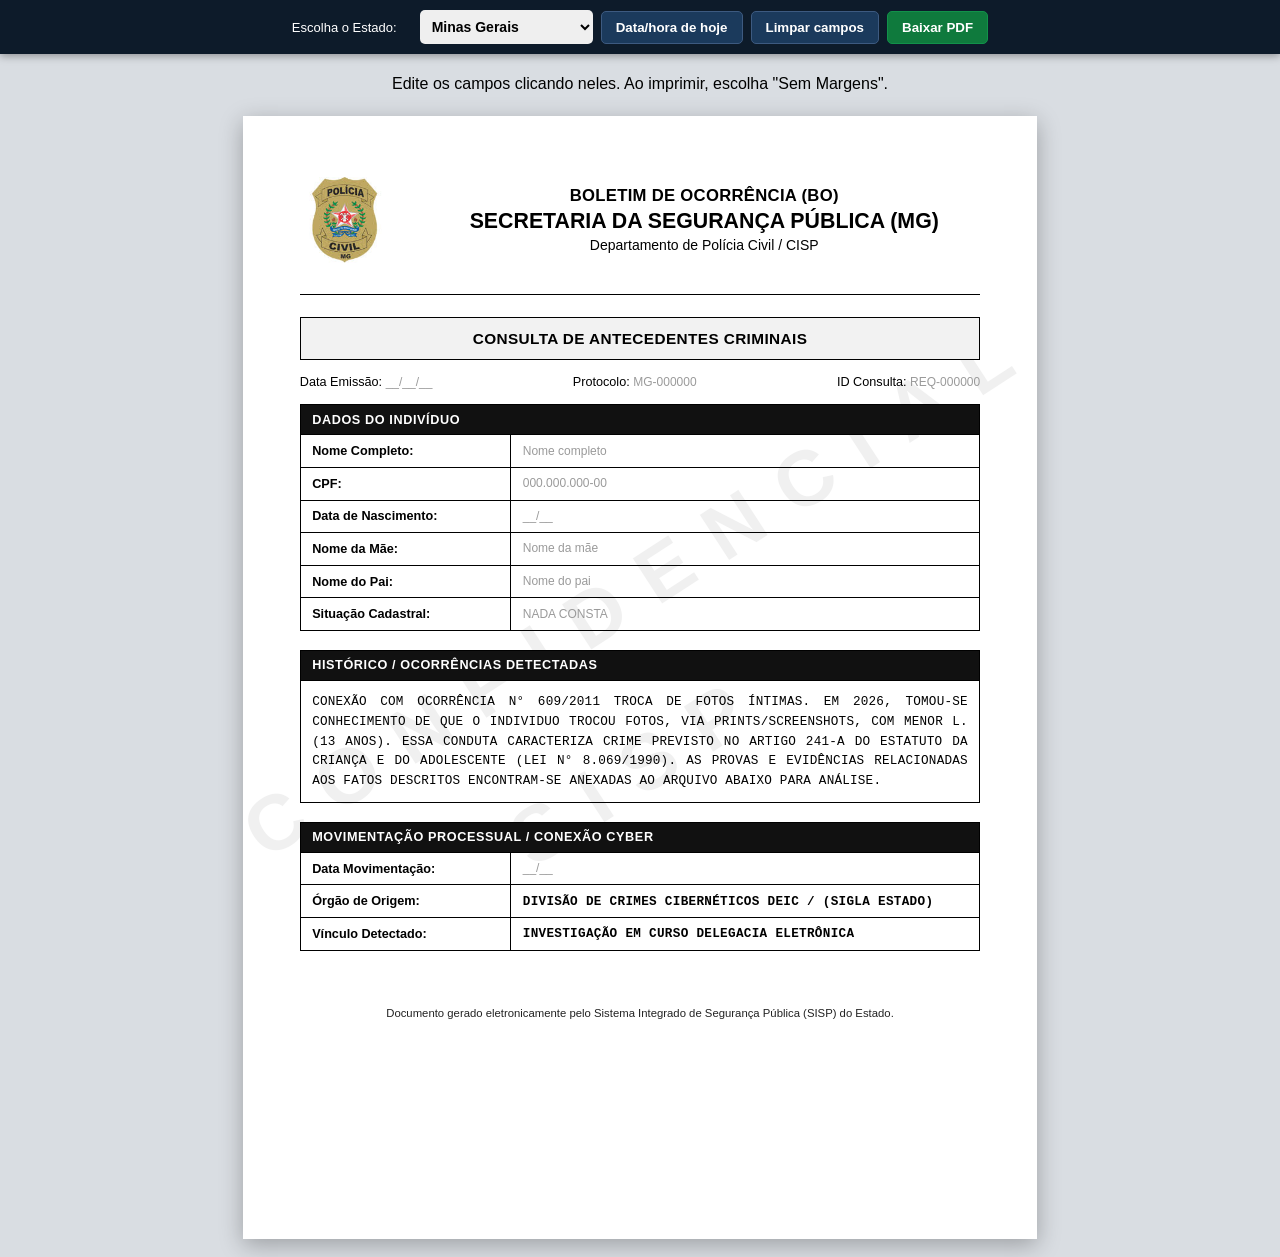
<file: index.html>
<!DOCTYPE html>
<html lang="pt-BR">

<head>
  <meta charset="UTF-8">
  <meta name="viewport" content="width=device-width, initial-scale=1.0">
  <title>Gerador de BO - Todos os Estados</title>
  <style>
    /* --- ESTILOS GERAIS DA INTERFACE --- */
    * {
      box-sizing: border-box;
    }

    :root {
      --ink: #000;
      --line: #000;
      --bar: #f2f2f2;
      --mono: "Courier New", Courier, monospace;
      --sans: Arial, Helvetica, sans-serif;
    }

    body {
      margin: 0;
      background: #d9dde2;
      font-family: var(--sans);
      color: var(--ink);
    }

    .toolbar {
      position: sticky;
      top: 0;
      z-index: 50;
      display: flex;
      flex-wrap: wrap;
      gap: 8px;
      align-items: center;
      justify-content: center;
      padding: 10px 16px;
      background: #0d1b2a;
      color: #fff;
      font-size: 13px;
      box-shadow: 0 2px 8px rgba(0, 0, 0, .35);
    }

    .toolbar button {
      cursor: pointer;
      border: 1px solid #3d5a80;
      border-radius: 5px;
      background: #1b3a5c;
      color: #fff;
      padding: 8px 14px;
      font-weight: bold;
    }

    .toolbar button:hover {
      background: #2b5c8f;
    }

    .toolbar button.primario {
      background: #0f7a3d;
      border-color: #12914a;
    }

    /* SELETOR DE ESTADO */
    select#selEstado {
      padding: 8px;
      font-size: 14px;
      border-radius: 5px;
      border: none;
      font-weight: bold;
    }

    /* --- ESTILOS DA FOLHA A4 --- */
    .folha {
      position: relative;
      width: 210mm;
      min-height: 297mm;
      margin: 18px auto;
      background: #fff;
      padding: 14mm 15mm 12mm;
      display: flex;
      flex-direction: column;
      box-shadow: 0 6px 22px rgba(0, 0, 0, .28);
      overflow: hidden;
    }

    .marca {
      position: absolute;
      inset: 0;
      pointer-events: none;
      z-index: 0;
      display: flex;
      flex-direction: column;
      justify-content: center;
      align-items: center;
      gap: 90px;
      overflow: hidden;
    }

    .marca span {
      font-family: var(--sans);
      font-weight: bold;
      font-size: 78px;
      letter-spacing: 28px;
      color: #000;
      opacity: .055;
      transform: rotate(-33deg);
      white-space: nowrap;
    }

    .conteudo {
      position: relative;
      z-index: 1;
    }

    /* CABEÇALHO DINÂMICO */
    .cabecalho {
      display: flex;
      align-items: center;
      gap: 10mm;
      padding-bottom: 6mm;
    }

    .brasao-area {
      flex: 0 0 24mm;
      text-align: center;
    }

    .brasao-area img {
      width: 24mm;
      height: 27mm;
      object-fit: contain;
      display: block;
      margin: 0 auto;
    }

    .titulos {
      flex: 1;
      text-align: center;
      line-height: 1.35;
    }

    .titulos .l1 {
      font-size: 12.5pt;
      font-weight: bold;
      letter-spacing: .3px;
    }

    .titulos .l2 {
      font-size: 16pt;
      font-weight: bold;
      text-transform: uppercase;
    }

    .titulos .l3 {
      font-size: 10.5pt;
    }

    hr.regua {
      border: 0;
      border-top: 1.6px solid #000;
      margin: 0 0 6mm;
    }

    /* BLOCOS DO DOCUMENTO */
    .faixa-topo {
      border: 1.4px solid #000;
      background: var(--bar);
      text-align: center;
      font-weight: bold;
      font-size: 11.5pt;
      padding: 3mm 4mm;
      letter-spacing: .4px;
      margin-bottom: 4mm;
    }

    .meta {
      display: flex;
      justify-content: space-between;
      gap: 6mm;
      font-size: 9.5pt;
      margin-bottom: 4mm;
    }

    .secao {
      background: #111;
      color: #fff;
      font-weight: bold;
      font-size: 9.5pt;
      letter-spacing: .6px;
      padding: 2mm 3mm;
      margin: 0;
      border: 1.2px solid #000;
      border-bottom: 0;
      text-transform: uppercase;
    }

    table.grade {
      width: 100%;
      border-collapse: collapse;
      margin: 0 0 5mm;
      table-layout: fixed;
    }

    table.grade td {
      border: 1.2px solid #000;
      padding: 2.2mm 3mm;
      font-size: 9.5pt;
      vertical-align: middle;
    }

    td.rotulo {
      width: 31%;
      font-weight: bold;
      background: #fff;
    }

    td.valor {
      font-family: var(--mono);
      font-weight: bold;
      font-size: 9.5pt;
      text-transform: uppercase;
      letter-spacing: .3px;
    }

    td.valor.vermelho {
      color: #c00000;
    }

    td.valor .idade {
      font-family: var(--sans);
      font-size: 9pt;
      font-weight: bold;
    }

    .caixa-historico {
      border: 1.2px solid #000;
      padding: 3mm;
      font-family: var(--mono);
      font-size: 9.5pt;
      line-height: 1.55;
      text-transform: uppercase;
      letter-spacing: .2px;
      min-height: 38mm;
      margin-bottom: 5mm;
      text-align: justify;
    }

    /* CAMPOS EDITÁVEIS */
    .campo {
      outline: none;
      min-height: 1.15em;
      cursor: text;
    }

    .campo:focus {
      background: #fffbe6;
      box-shadow: inset 0 -1px 0 #f0c000;
    }

    .campo:empty::before {
      content: attr(data-ph);
      color: #9a9a9a;
      font-family: var(--sans);
      font-weight: normal;
      text-transform: none;
      letter-spacing: 0;
      font-size: 9pt;
    }

    .rodape {
      margin-top: auto;
      padding-top: 10mm;
      text-align: center;
      font-size: 8.5pt;
      color: #222;
    }

    /* IMPRESSÃO */
    @page {
      size: A4;
      margin: 0;
    }

    @media print {
      body {
        background: #fff;
      }

      .toolbar,
      .dica {
        display: none !important;
      }

      .folha {
        margin: 0;
        box-shadow: none;
        width: 210mm;
        min-height: 297mm;
        page-break-after: always;
      }

      .campo:empty::before {
        content: "";
      }

      .campo:focus {
        background: transparent;
        box-shadow: none;
      }
    }
  </style>
</head>

<body>

  <div class="toolbar">
    <span style="margin-right:15px;">Escolha o Estado:</span>
    <select id="selEstado" onchange="mudarEstado()">
      <option value="MG">Minas Gerais</option>
      <option value="SP">São Paulo</option>
      <option value="RJ">Rio de Janeiro</option>
      <option value="RS">Rio Grande do Sul</option>
      <option value="PR">Paraná</option>
      <option value="BA">Bahia</option>
      <option value="SC">Santa Catarina</option>
      <option value="GO">Goiás</option>
      <option value="PE">Pernambuco</option>
      <option value="CE">Ceará</option>
      <option value="PA">Pará</option>
      <option value="AM">Amazonas</option>
      <option value="MT">Mato Grosso</option>
      <option value="MA">Maranhão</option>
      <option value="ES">Espírito Santo</option>
      <option value="PB">Paraíba</option>
      <option value="RN">Rio Grande do Norte</option>
      <option value="AL">Alagoas</option>
      <option value="PI">Piauí</option>
      <option value="DF">Distrito Federal</option>
      <option value="TO">Tocantins</option>
      <option value="RO">Rondônia</option>
      <option value="AC">Acre</option>
      <option value="AP">Amapá</option>
      <option value="RR">Roraima</option>
      <option value="SE">Sergipe</option>
      <option value="MS">Mato Grosso do Sul</option>
    </select>

    <button type="button" id="btnHoje">Data/hora de hoje</button>
    <button type="button" id="btnLimpar">Limpar campos</button>
    <button type="button" class="primario" onclick="window.print()">Baixar PDF</button>
  </div>
  <p class="dica" style="text-align:center; padding: 5px;">Edite os campos clicando neles. Ao imprimir, escolha "Sem
    Margens".</p>

  <div class="folha" id="folha">
    <div class="marca"><span>CONFIDENCIAL</span><span>SISP</span></div>

    <div class="conteudo">
      <div class="cabecalho">
        <div class="brasao-area">
          <!-- O JS vai trocar essa imagem -->
          <img id="imgBrasao" src="" alt="Brasão">
        </div>

        <div class="titulos">
          <div class="l1">BOLETIM DE OCORRÊNCIA (BO)</div>
          <div class="l2" id="txtSecretaria">SECRETARIA DA SEGURANÇA PÚBLICA (MG)</div>
          <div class="l3">Departamento de Polícia Civil / CISP</div>
        </div>
      </div>

      <hr class="regua">

      <div class="faixa-topo">CONSULTA DE ANTECEDENTES CRIMINAIS</div>

      <div class="meta">
        <span>Data Emissão: <span class="campo" contenteditable="true" data-ph="__/__/__"
            id="dataEmissao"></span></span>
        <span>Protocolo: <span class="campo" contenteditable="true" data-ph="MG-000000"></span></span>
        <span>ID Consulta: <span class="campo" contenteditable="true" data-ph="REQ-000000"></span></span>
      </div>

      <div class="secao">Dados do Indivíduo</div>
      <table class="grade">
        <tr>
          <td class="rotulo">Nome Completo:</td>
          <td class="valor campo" contenteditable="true" data-ph="Nome completo"></td>
        </tr>
        <tr>
          <td class="rotulo">CPF:</td>
          <td class="valor campo" contenteditable="true" data-ph="000.000.000-00"></td>
        </tr>
        <tr>
          <td class="rotulo">Data de Nascimento:</td>
          <td class="valor campo" contenteditable="true" data-ph="__/__" id="nascimento"></td>
        </tr>
        <tr>
          <td class="rotulo">Nome da Mãe:</td>
          <td class="valor campo" contenteditable="true" data-ph="Nome da mãe"></td>
        </tr>
        <tr>
          <td class="rotulo">Nome do Pai:</td>
          <td class="valor campo" contenteditable="true" data-ph="Nome do pai"></td>
        </tr>
        <tr>
          <td class="rotulo">Situação Cadastral:</td>
          <td class="valor vermelho campo" contenteditable="true" data-ph="NADA CONSTA"></td>
        </tr>
      </table>

      <div class="secao">Histórico / Ocorrências Detectadas</div>
      <div class="caixa-historico campo" contenteditable="true" data-ph="Descreva a ocorrência...">CONEXÃO COM
        OCORRÊNCIA N° 609/2011 TROCA DE FOTOS ÍNTIMAS. Em 2026, tomou-se conhecimento de que
        o individuo trocou fotos, via prints/screenshots, com menor L. (13 anos). Essa conduta caracteriza
        crime previsto no artigo 241-A do Estatuto da Criança e do Adolescente (Lei n° 8.069/1990). As
        provas e evidências relacionadas aos fatos descritos encontram-se anexadas ao arquivo abaixo para
        análise.</div>

      <div class="secao">Movimentação Processual / Conexão Cyber</div>
      <table class="grade">
        <tr>
          <td class="rotulo">Data Movimentação:</td>
          <td class="valor campo" contenteditable="true" data-ph="__/__"></td>
        </tr>
        <tr>
          <td class="rotulo">Órgão de Origem:</td>
          <td class="valor campo" contenteditable="true" data-ph="Órgão responsável">DIVISÃO DE CRIMES CIBERNÉTICOS DEIC
            / (SIGLA ESTADO)
          </td>
        </tr>
        <tr>
          <td class="rotulo">Vínculo Detectado:</td>
          <td class="valor campo" contenteditable="true" data-ph="Tipo de vínculo">INVESTIGAÇÃO EM CURSO DELEGACIA
            ELETRÔNICA</td>
        </tr>
      </table>

      <div class="rodape">
        Documento gerado eletronicamente pelo Sistema Integrado de Segurança Pública (SISP) do Estado.
      </div>
    </div>
  </div>

  <script>
    // BANCO DE DADOS DOS ESTADOS
    const estados = {
      "AC": { nome: "Acre", url: "assets/acre.jpg" },
      "AL": { nome: "Alagoas", url: "assets/al.jpg" },
      "AM": { nome: "Amazonas", url: "assets/amazonas.jpg" },
      "AP": { nome: "Amapá", url: "assets/amapa.jpg" },
      "BA": { nome: "Bahia", url: "assets/bahia.jpg" },
      "CE": { nome: "Ceará", url: "assets/ceara.jpg" },
      "DF": { nome: "Distrito Federal", url: "assets/df.png" },
      "ES": { nome: "Espírito Santo", url: "assets/es.jpg" },
      "GO": { nome: "Goiás", url: "assets/go.png" },
      "MA": { nome: "Maranhão", url: "assets/ma.jpg" },
      "MG": { nome: "Minas Gerais", url: "assets/brasao.jpg" },
      "MS": { nome: "Mato Grosso do Sul", url: "assets/ms.jpg" },
      "MT": { nome: "Mato Grosso", url: "assets/mt.jpg" },
      "PA": { nome: "Pará", url: "assets/pa.jpg" },
      "PB": { nome: "Paraíba", url: "assets/pb.jpg" },
      "PE": { nome: "Pernambuco", url: "assets/pe.jpg" },
      "PI": { nome: "Piauí", url: "assets/pi.png" },
      "PR": { nome: "Paraná", url: "assets/pr.jpg" },
      "RJ": { nome: "Rio de Janeiro", url: "assets/rj.jpg" },
      "RN": { nome: "Rio Grande do Norte", url: "assets/rn.jpg" },
      "RO": { nome: "Rondônia", url: "assets/ro.jpg" },
      "RR": { nome: "Roraima", url: "assets/rr.jpg" },
      "RS": { nome: "Rio Grande do Sul", url: "assets/rs.jpg" },
      "SC": { nome: "Santa Catarina", url: "assets/sc.jpg" },
      "SE": { nome: "Sergipe", url: "assets/se.jpg" },
      "SP": { nome: "São Paulo", url: "assets/sp.png" },
      "TO": { nome: "Tocantins", url: "assets/to.jpg" }
    };

    function mudarEstado() {
      const sigla = document.getElementById('selEstado').value;
      const dados = estados[sigla];

      if (dados) {
        document.getElementById('imgBrasao').src = dados.url;
        document.getElementById('txtSecretaria').innerText = `SECRETARIA DA SEGURANÇA PÚBLICA (${sigla})`;
      }
    }

    // Inicializa com MG
    mudarEstado();

    // Lógica de Data/Hora e Idade (igual ao original)
    const nasc = document.getElementById('nascimento');
    nasc.addEventListener('input', () => {
      const txt = nasc.innerText.trim();
      const m = txt.match(/^(\d{2})\/(\d{2})\/(\d{4})/);
      nasc.innerHTML = txt.replace(/<br>/g, '');
      if (!m) return;
      const d = +m[1], mes = +m[2], a = +m[3];
      const hoje = new Date();
      let idade = hoje.getFullYear() - a;
      if (hoje.getMonth() + 1 < mes || (hoje.getMonth() + 1 === mes && hoje.getDate() < d)) idade--;
      if (idade >= 0 && idade < 130) {
        const base = txt.slice(0, 10);
        nasc.innerHTML = base + ' &nbsp;<span class="idade">(' + idade + ' ANOS)</span>';
        const r = document.createRange(); r.selectNodeContents(nasc); r.collapse(false);
        const s = window.getSelection(); s.removeAllRanges(); s.addRange(r);
      }
    });

    document.getElementById('btnHoje').addEventListener('click', () => {
      const n = new Date();
      const p = v => String(v).padStart(2, '0');
      document.getElementById('dataEmissao').textContent =
        `${p(n.getDate())}/${p(n.getMonth() + 1)}/${n.getFullYear()} às ${p(n.getHours())}:${p(n.getMinutes())}`;
    });

    document.getElementById('btnLimpar').addEventListener('click', () => {
      if (!confirm('Apagar todos os campos preenchidos?')) return;
      document.querySelectorAll('.campo').forEach(c => c.innerHTML = '');
    });
  </script>
</body>

</html>
</file>
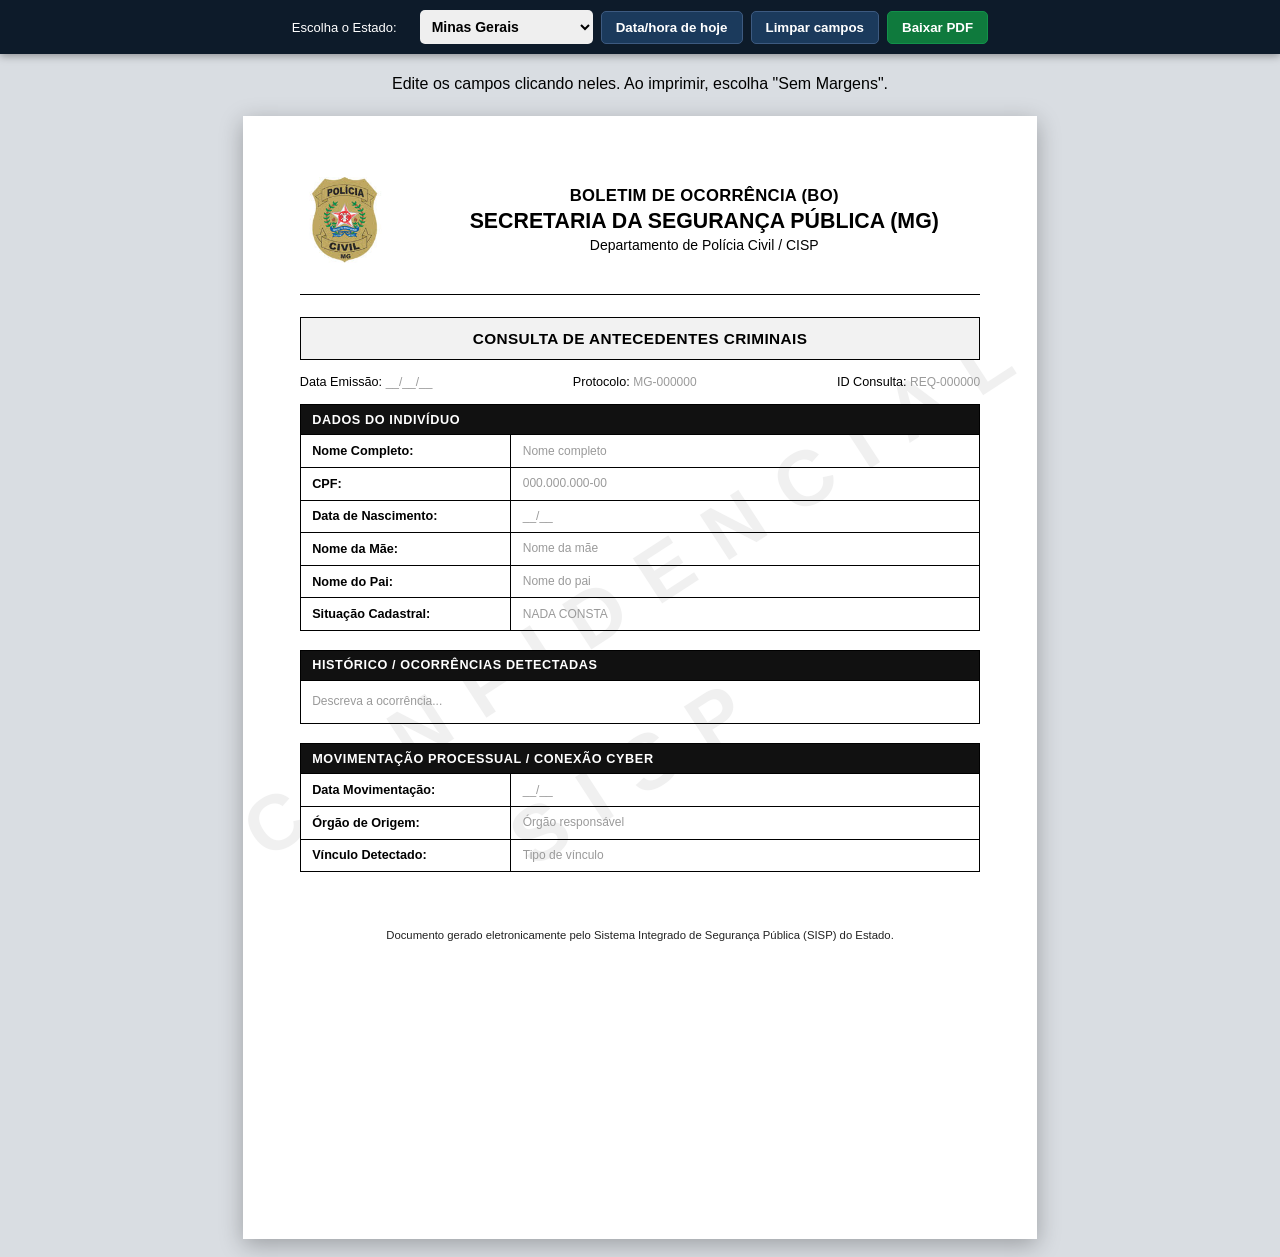
<file: bo_estados.html>
<!DOCTYPE html>
<html lang="pt-BR">
<head>
<meta charset="UTF-8">
<meta name="viewport" content="width=device-width, initial-scale=1.0">
<title>Gerador de BO - Todos os Estados</title>
<style>
  /* --- ESTILOS GERAIS DA INTERFACE --- */
  * { box-sizing: border-box; }
  :root{
    --ink:#000; --line:#000; --bar:#f2f2f2;
    --mono:"Courier New", Courier, monospace;
    --sans:Arial, Helvetica, sans-serif;
  }
  body { margin:0; background:#d9dde2; font-family:var(--sans); color:var(--ink); }

  .toolbar{
    position:sticky; top:0; z-index:50;
    display:flex; flex-wrap:wrap; gap:8px; align-items:center; justify-content: center;
    padding:10px 16px; background:#0d1b2a; color:#fff; font-size:13px;
    box-shadow:0 2px 8px rgba(0,0,0,.35);
  }
  .toolbar button { cursor:pointer; border:1px solid #3d5a80; border-radius:5px; background:#1b3a5c; color:#fff; padding:8px 14px; font-weight:bold; }
  .toolbar button:hover { background:#2b5c8f; }
  .toolbar button.primario { background:#0f7a3d; border-color:#12914a; }
  
  /* SELETOR DE ESTADO */
  select#selEstado {
    padding: 8px; font-size: 14px; border-radius: 5px; border: none; font-weight: bold;
  }

  /* --- ESTILOS DA FOLHA A4 --- */
  .folha {
    position:relative; width:210mm; min-height:297mm; margin:18px auto;
    background:#fff; padding:14mm 15mm 12mm; display:flex; flex-direction:column;
    box-shadow:0 6px 22px rgba(0,0,0,.28); overflow:hidden;
  }
  .marca { position:absolute; inset:0; pointer-events:none; z-index:0;
    display:flex; flex-direction:column; justify-content:center; align-items:center;
    gap:90px; overflow:hidden; }
  .marca span { font-family:var(--sans); font-weight:bold; font-size:78px; letter-spacing:28px;
    color:#000; opacity:.055; transform:rotate(-33deg); white-space:nowrap; }

  .conteudo { position:relative; z-index:1; }

  /* CABEÇALHO DINÂMICO */
  .cabecalho { display:flex; align-items:center; gap:10mm; padding-bottom:6mm; }
  .brasao-area { flex:0 0 24mm; text-align: center; }
  .brasao-area img { width:24mm; height:27mm; object-fit:contain; display:block; margin: 0 auto;}

  .titulos { flex:1; text-align:center; line-height:1.35; }
  .titulos .l1 { font-size:12.5pt; font-weight:bold; letter-spacing:.3px; }
  .titulos .l2 { font-size:16pt; font-weight:bold; text-transform: uppercase; }
  .titulos .l3 { font-size:10.5pt; }

  hr.regua { border:0; border-top:1.6px solid #000; margin:0 0 6mm; }

  /* BLOCOS DO DOCUMENTO */
  .faixa-topo { border:1.4px solid #000; background:var(--bar); text-align:center; font-weight:bold; font-size:11.5pt; padding:3mm 4mm; letter-spacing:.4px; margin-bottom:4mm; }
  .meta { display:flex; justify-content:space-between; gap:6mm; font-size:9.5pt; margin-bottom:4mm; }
  .secao { background:#111; color:#fff; font-weight:bold; font-size:9.5pt; letter-spacing:.6px; padding:2mm 3mm; margin:0; border:1.2px solid #000; border-bottom:0; text-transform:uppercase; }
  
  table.grade { width:100%; border-collapse:collapse; margin:0 0 5mm; table-layout:fixed; }
  table.grade td { border:1.2px solid #000; padding:2.2mm 3mm; font-size:9.5pt; vertical-align:middle; }
  td.rotulo { width:31%; font-weight:bold; background:#fff; }
  td.valor { font-family:var(--mono); font-weight:bold; font-size:9.5pt; text-transform:uppercase; letter-spacing:.3px; }
  td.valor.vermelho { color:#c00000; }
  td.valor .idade { font-family:var(--sans); font-size:9pt; font-weight:bold; }

  .caixa-historico { border:1.2px solid #000; padding:3mm; font-family:var(--mono); font-size:9.5pt; line-height:1.55; text-transform:uppercase; letter-spacing:.2px; min-height:38mm; margin-bottom:5mm; text-align:justify; }

  /* CAMPOS EDITÁVEIS */
  .campo { outline:none; min-height:1.15em; cursor:text; }
  .campo:focus { background:#fffbe6; box-shadow:inset 0 -1px 0 #f0c000; }
  .campo:empty::before { content:attr(data-ph); color:#9a9a9a; font-family:var(--sans); font-weight:normal; text-transform:none; letter-spacing:0; font-size:9pt; }
  .rodape { margin-top:auto; padding-top:10mm; text-align:center; font-size:8.5pt; color:#222; }

  /* IMPRESSÃO */
  @page { size:A4; margin:0; }
  @media print {
    body { background:#fff; }
    .toolbar, .dica { display:none !important; }
    .folha { margin:0; box-shadow:none; width:210mm; min-height:297mm; page-break-after:always; }
    .campo:empty::before { content:""; }
    .campo:focus { background:transparent; box-shadow:none; }
  }
</style>
</head>
<body>

<div class="toolbar">
  <span style="margin-right:15px;">Escolha o Estado:</span>
  <select id="selEstado" onchange="mudarEstado()">
    <option value="MG">Minas Gerais</option>
    <option value="SP">São Paulo</option>
    <option value="RJ">Rio de Janeiro</option>
    <option value="RS">Rio Grande do Sul</option>
    <option value="PR">Paraná</option>
    <option value="BA">Bahia</option>
    <option value="SC">Santa Catarina</option>
    <option value="GO">Goiás</option>
    <option value="PE">Pernambuco</option>
    <option value="CE">Ceará</option>
    <option value="PA">Pará</option>
    <option value="AM">Amazonas</option>
    <option value="MT">Mato Grosso</option>
    <option value="MA">Maranhão</option>
    <option value="ES">Espírito Santo</option>
    <option value="PB">Paraíba</option>
    <option value="RN">Rio Grande do Norte</option>
    <option value="AL">Alagoas</option>
    <option value="PI">Piauí</option>
    <option value="DF">Distrito Federal</option>
    <option value="TO">Tocantins</option>
    <option value="RO">Rondônia</option>
    <option value="AC">Acre</option>
    <option value="AP">Amapá</option>
    <option value="RR">Roraima</option>
    <option value="SE">Sergipe</option>
    <option value="MS">Mato Grosso do Sul</option>
  </select>

  <button type="button" id="btnHoje">Data/hora de hoje</button>
  <button type="button" id="btnLimpar">Limpar campos</button>
  <button type="button" class="primario" onclick="window.print()">Baixar PDF</button>
</div>
<p class="dica" style="text-align:center; padding: 5px;">Edite os campos clicando neles. Ao imprimir, escolha "Sem Margens".</p>

<div class="folha" id="folha">
  <div class="marca"><span>CONFIDENCIAL</span><span>SISP</span></div>

  <div class="conteudo">
    <div class="cabecalho">
      <div class="brasao-area">
        <!-- O JS vai trocar essa imagem -->
        <img id="imgBrasao" src="" alt="Brasão">
      </div>

      <div class="titulos">
        <div class="l1">BOLETIM DE OCORRÊNCIA (BO)</div>
        <div class="l2" id="txtSecretaria">SECRETARIA DA SEGURANÇA PÚBLICA (MG)</div>
        <div class="l3">Departamento de Polícia Civil / CISP</div>
      </div>
    </div>

    <hr class="regua">

    <div class="faixa-topo">CONSULTA DE ANTECEDENTES CRIMINAIS</div>

    <div class="meta">
      <span>Data Emissão: <span class="campo" contenteditable="true" data-ph="__/__/__" id="dataEmissao"></span></span>
      <span>Protocolo: <span class="campo" contenteditable="true" data-ph="MG-000000"></span></span>
      <span>ID Consulta: <span class="campo" contenteditable="true" data-ph="REQ-000000"></span></span>
    </div>

    <div class="secao">Dados do Indivíduo</div>
    <table class="grade">
      <tr>
        <td class="rotulo">Nome Completo:</td>
        <td class="valor campo" contenteditable="true" data-ph="Nome completo"></td>
      </tr>
      <tr>
        <td class="rotulo">CPF:</td>
        <td class="valor campo" contenteditable="true" data-ph="000.000.000-00"></td>
      </tr>
      <tr>
        <td class="rotulo">Data de Nascimento:</td>
        <td class="valor campo" contenteditable="true" data-ph="__/__" id="nascimento"></td>
      </tr>
      <tr>
        <td class="rotulo">Nome da Mãe:</td>
        <td class="valor campo" contenteditable="true" data-ph="Nome da mãe"></td>
      </tr>
      <tr>
        <td class="rotulo">Nome do Pai:</td>
        <td class="valor campo" contenteditable="true" data-ph="Nome do pai"></td>
      </tr>
      <tr>
        <td class="rotulo">Situação Cadastral:</td>
        <td class="valor vermelho campo" contenteditable="true" data-ph="NADA CONSTA"></td>
      </tr>
    </table>

    <div class="secao">Histórico / Ocorrências Detectadas</div>
    <div class="caixa-historico campo" contenteditable="true" data-ph="Descreva a ocorrência..."></div>

    <div class="secao">Movimentação Processual / Conexão Cyber</div>
    <table class="grade">
      <tr>
        <td class="rotulo">Data Movimentação:</td>
        <td class="valor campo" contenteditable="true" data-ph="__/__"></td>
      </tr>
      <tr>
        <td class="rotulo">Órgão de Origem:</td>
        <td class="valor campo" contenteditable="true" data-ph="Órgão responsável"></td>
      </tr>
      <tr>
        <td class="rotulo">Vínculo Detectado:</td>
        <td class="valor campo" contenteditable="true" data-ph="Tipo de vínculo"></td>
      </tr>
    </table>

    <div class="rodape">
      Documento gerado eletronicamente pelo Sistema Integrado de Segurança Pública (SISP) do Estado.
    </div>
  </div>
</div>

<script>
  // BANCO DE DADOS DOS ESTADOS
  const estados = {
    "AC": { nome: "Acre", url: "assets/acre.jpg" },
    "AL": { nome: "Alagoas", url: "assets/al.jpg" },
    "AM": { nome: "Amazonas", url: "assets/amazonas.jpg" },
    "AP": { nome: "Amapá", url: "assets/amapa.jpg" },
    "BA": { nome: "Bahia", url: "assets/bahia.jpg" },
    "CE": { nome: "Ceará", url: "assets/ceara.jpg" },
    "DF": { nome: "Distrito Federal", url: "assets/df.png" },
    "ES": { nome: "Espírito Santo", url: "assets/es.jpg" },
    "GO": { nome: "Goiás", url: "assets/go.png" },
    "MA": { nome: "Maranhão", url: "assets/ma.jpg" },
    "MG": { nome: "Minas Gerais", url: "assets/brasao.jpg" },
    "MS": { nome: "Mato Grosso do Sul", url: "assets/ms.jpg" },
    "MT": { nome: "Mato Grosso", url: "assets/mt.jpg" },
    "PA": { nome: "Pará", url: "assets/pa.jpg" },
    "PB": { nome: "Paraíba", url: "assets/pb.jpg" },
    "PE": { nome: "Pernambuco", url: "assets/pe.jpg" },
    "PI": { nome: "Piauí", url: "assets/pi.png" },
    "PR": { nome: "Paraná", url: "assets/pr.jpg" },
    "RJ": { nome: "Rio de Janeiro", url: "assets/rj.jpg" },
    "RN": { nome: "Rio Grande do Norte", url: "assets/rn.jpg" },
    "RO": { nome: "Rondônia", url: "assets/ro.jpg" },
    "RR": { nome: "Roraima", url: "assets/rr.jpg" },
    "RS": { nome: "Rio Grande do Sul", url: "assets/rs.jpg" },
    "SC": { nome: "Santa Catarina", url: "assets/sc.jpg" },
    "SE": { nome: "Sergipe", url: "assets/se.jpg" },
    "SP": { nome: "São Paulo", url: "assets/sp.png" },
    "TO": { nome: "Tocantins", url: "assets/to.jpg" }
  };

  function mudarEstado() {
    const sigla = document.getElementById('selEstado').value;
    const dados = estados[sigla];
    
    if(dados) {
      document.getElementById('imgBrasao').src = dados.url;
      document.getElementById('txtSecretaria').innerText = `SECRETARIA DA SEGURANÇA PÚBLICA (${sigla})`;
    }
  }

  // Inicializa com MG
  mudarEstado();

  // Lógica de Data/Hora e Idade (igual ao original)
  const nasc = document.getElementById('nascimento');
  nasc.addEventListener('input', () => {
    const txt = nasc.innerText.trim();
    const m = txt.match(/^(\d{2})\/(\d{2})\/(\d{4})/);
    nasc.innerHTML = txt.replace(/<br>/g, '');
    if (!m) return;
    const d = +m[1], mes = +m[2], a = +m[3];
    const hoje = new Date();
    let idade = hoje.getFullYear() - a;
    if (hoje.getMonth() + 1 < mes || (hoje.getMonth() + 1 === mes && hoje.getDate() < d)) idade--;
    if (idade >= 0 && idade < 130) {
      const base = txt.slice(0, 10);
      nasc.innerHTML = base + ' &nbsp;<span class="idade">(' + idade + ' ANOS)</span>';
      const r = document.createRange(); r.selectNodeContents(nasc); r.collapse(false);
      const s = window.getSelection(); s.removeAllRanges(); s.addRange(r);
    }
  });

  document.getElementById('btnHoje').addEventListener('click', () => {
    const n = new Date();
    const p = v => String(v).padStart(2, '0');
    document.getElementById('dataEmissao').textContent =
      `${p(n.getDate())}/${p(n.getMonth() + 1)}/${n.getFullYear()} às ${p(n.getHours())}:${p(n.getMinutes())}`;
  });

  document.getElementById('btnLimpar').addEventListener('click', () => {
    if (!confirm('Apagar todos os campos preenchidos?')) return;
    document.querySelectorAll('.campo').forEach(c => c.innerHTML = '');
  });
</script>
</body>
</html>
</file>
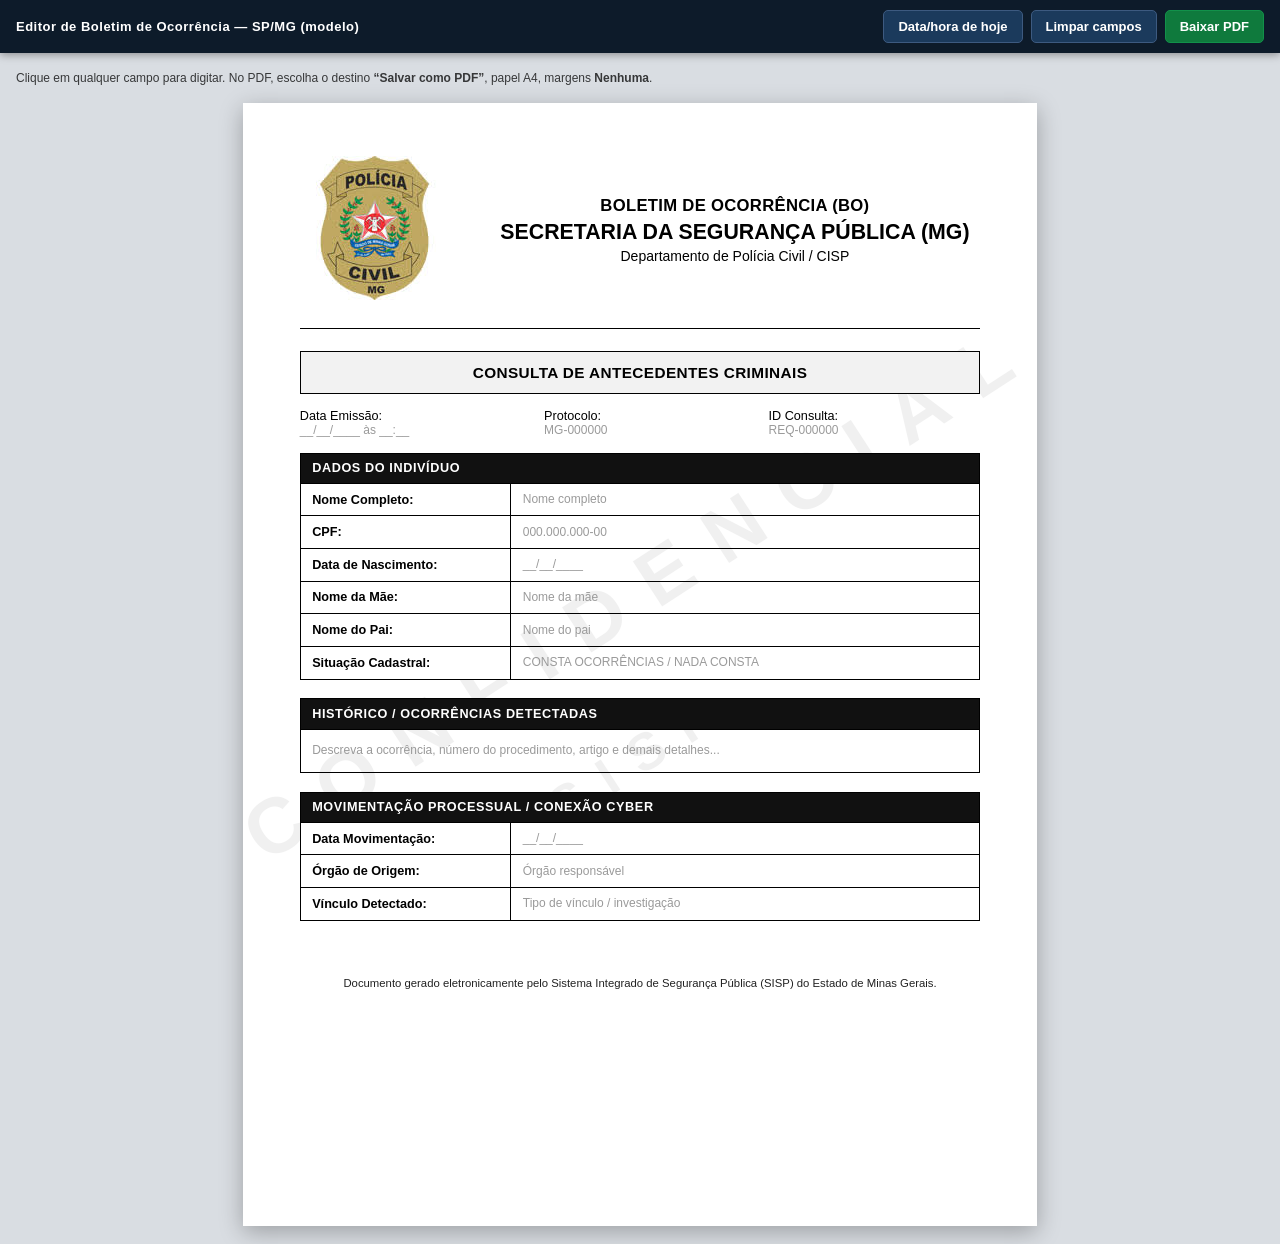
<file: file1.html>
<!DOCTYPE html>
<html lang="pt-BR">
<head>
<meta charset="UTF-8">
<meta name="viewport" content="width=device-width, initial-scale=1.0">
<title>BO — Secretaria da Segurança Pública (MG)</title>
<style>
  * { box-sizing: border-box; }

  :root{
    --ink:#000;
    --line:#000;
    --bar:#f2f2f2;
    --mono:"Courier New", Courier, monospace;
    --sans:Arial, Helvetica, sans-serif;
  }

  body{
    margin:0;
    background:#d9dde2;
    font-family:var(--sans);
    color:var(--ink);
    -webkit-print-color-adjust: exact;
    print-color-adjust: exact;
  }

  /* ================= BARRA DE FERRAMENTAS ================= */
  .toolbar{
    position:sticky; top:0; z-index:50;
    display:flex; flex-wrap:wrap; gap:8px; align-items:center;
    padding:10px 16px;
    background:#0d1b2a; color:#fff;
    font-size:13px;
    box-shadow:0 2px 8px rgba(0,0,0,.35);
  }
  .toolbar .titulo{ font-weight:bold; margin-right:auto; letter-spacing:.5px; }
  .toolbar button{
    cursor:pointer; border:1px solid #3d5a80; border-radius:5px;
    background:#1b3a5c; color:#fff; padding:8px 14px; font-size:13px; font-weight:bold;
  }
  .toolbar button:hover{ background:#2b5c8f; }
  .toolbar button.primario{ background:#0f7a3d; border-color:#12914a; }
  .toolbar button.primario:hover{ background:#12914a; }
  .dica{ font-size:12px; opacity:.75; padding:6px 16px 0; }

  /* ================= FOLHA A4 ================= */
  .folha{
    position:relative;
    width:210mm; min-height:297mm;
    margin:18px auto;
    background:#fff;
    padding:14mm 15mm 12mm;
    display:flex; flex-direction:column;
    box-shadow:0 6px 22px rgba(0,0,0,.28);
    overflow:hidden;
  }

  /* Marca d'água diagonal */
  .marca{
    position:absolute; inset:0; pointer-events:none; z-index:0;
    display:flex; flex-direction:column; justify-content:center; align-items:center;
    gap:90px; overflow:hidden;
  }
  .marca span{
    font-family:var(--sans); font-weight:bold;
    font-size:78px; letter-spacing:28px;
    color:#000; opacity:.055;
    transform:rotate(-33deg); white-space:nowrap;
  }
  .marca span:last-child{ font-size:52px; letter-spacing:22px; }

  .conteudo{ position:relative; z-index:1; }

  /* ================= CABEÇALHO ================= */
  .cabecalho{
    display:flex; align-items:center; gap:10mm;
    padding-bottom:6mm;
  }
  .brasao{ flex:0 0 24mm; }
  .brasao svg{ width:24mm; height:27mm; display:block; }

  .titulos{ flex:1; text-align:center; line-height:1.35; }
  .titulos .l1{ font-size:12.5pt; font-weight:bold; letter-spacing:.3px; }
  .titulos .l2{ font-size:16pt; font-weight:bold; }
  .titulos .l3{ font-size:10.5pt; }

  hr.regua{ border:0; border-top:1.6px solid #000; margin:0 0 6mm; }

  /* ================= BLOCOS ================= */
  .faixa-topo{
    border:1.4px solid #000; background:var(--bar);
    text-align:center; font-weight:bold; font-size:11.5pt;
    padding:3mm 4mm; letter-spacing:.4px; margin-bottom:4mm;
  }

  .meta{
    display:flex; justify-content:space-between; gap:6mm;
    font-size:9.5pt; margin-bottom:4mm;
  }

  .secao{
    background:#111; color:#fff; font-weight:bold;
    font-size:9.5pt; letter-spacing:.6px;
    padding:2mm 3mm; margin:0;
    border:1.2px solid #000; border-bottom:0;
    text-transform:uppercase;
  }

  table.grade{
    width:100%; border-collapse:collapse; margin:0 0 5mm;
    table-layout:fixed;
  }
  table.grade td{
    border:1.2px solid #000; padding:2.2mm 3mm;
    font-size:9.5pt; vertical-align:middle;
  }
  td.rotulo{ width:31%; font-weight:bold; background:#fff; }
  td.valor{
    font-family:var(--mono); font-weight:bold; font-size:9.5pt;
    text-transform:uppercase; letter-spacing:.3px;
  }
  td.valor.vermelho{ color:#c00000; }
  td.valor .idade{ font-family:var(--sans); font-size:9pt; font-weight:bold; }

  .caixa-historico{
    border:1.2px solid #000; padding:3mm;
    font-family:var(--mono); font-size:9.5pt; line-height:1.55;
    text-transform:uppercase; letter-spacing:.2px;
    min-height:38mm; margin-bottom:5mm; text-align:justify;
  }

  /* ================= CAMPOS EDITÁVEIS ================= */
  .campo{ outline:none; min-height:1.15em; cursor:text; }
  .campo:focus{ background:#fffbe6; box-shadow:inset 0 -1px 0 #f0c000; }
  .campo:empty::before{
    content:attr(data-ph);
    color:#9a9a9a; font-family:var(--sans); font-weight:normal;
    text-transform:none; letter-spacing:0; font-size:9pt;
  }
  .meta .campo{ display:inline-block; min-width:52mm; }

  .rodape{
    margin-top:auto; padding-top:10mm;
    text-align:center; font-size:8.5pt; color:#222;
  }

  /* ================= IMPRESSÃO ================= */
  @page{ size:A4; margin:0; }
  @media print{
    body{ background:#fff; }
    .toolbar, .dica{ display:none !important; }
    .folha{
      margin:0; box-shadow:none; width:210mm; min-height:297mm;
      page-break-after:always;
    }
    .campo:empty::before{ content:""; }
    .campo:focus{ background:transparent; box-shadow:none; }
  }
</style>
</head>
<body>

<div class="toolbar">
  <span class="titulo">Editor de Boletim de Ocorrência — SP/MG (modelo)</span>
  <button type="button" id="btnHoje">Data/hora de hoje</button>
  <button type="button" id="btnLimpar">Limpar campos</button>
  <button type="button" class="primario" id="btnPdf">Baixar PDF</button>
</div>
<p class="dica">Clique em qualquer campo para digitar. No PDF, escolha o destino <strong>“Salvar como PDF”</strong>, papel A4, margens <strong>Nenhuma</strong>.</p>

<div class="folha" id="folha">
  <div class="marca"><span>CONFIDENCIAL</span><span>SISP</span></div>

  <div class="conteudo">
    <div class="cabecalho">
      <div class="brasao">
        <img src="brasao.jpg" alt="Brasão do Estado de Minas Gerais">
      </div>

      <div class="titulos">
        <div class="l1">BOLETIM DE OCORRÊNCIA (BO)</div>
        <div class="l2">SECRETARIA DA SEGURANÇA PÚBLICA (MG)</div>
        <div class="l3">Departamento de Polícia Civil / CISP</div>
      </div>
    </div>

    <hr class="regua">

    <div class="faixa-topo">CONSULTA DE ANTECEDENTES CRIMINAIS</div>

    <div class="meta">
      <span>Data Emissão: <span class="campo" contenteditable="true" data-ph="__/__/____ às __:__" id="dataEmissao"></span></span>
      <span>Protocolo: <span class="campo" contenteditable="true" data-ph="MG-000000"></span></span>
      <span>ID Consulta: <span class="campo" contenteditable="true" data-ph="REQ-000000"></span></span>
    </div>

    <div class="secao">Dados do Indivíduo</div>
    <table class="grade">
      <tr>
        <td class="rotulo">Nome Completo:</td>
        <td class="valor campo" contenteditable="true" data-ph="Nome completo"></td>
      </tr>
      <tr>
        <td class="rotulo">CPF:</td>
        <td class="valor campo" contenteditable="true" data-ph="000.000.000-00"></td>
      </tr>
      <tr>
        <td class="rotulo">Data de Nascimento:</td>
        <td class="valor campo" contenteditable="true" data-ph="__/__/____" id="nascimento"></td>
      </tr>
      <tr>
        <td class="rotulo">Nome da Mãe:</td>
        <td class="valor campo" contenteditable="true" data-ph="Nome da mãe"></td>
      </tr>
      <tr>
        <td class="rotulo">Nome do Pai:</td>
        <td class="valor campo" contenteditable="true" data-ph="Nome do pai"></td>
      </tr>
      <tr>
        <td class="rotulo">Situação Cadastral:</td>
        <td class="valor vermelho campo" contenteditable="true" data-ph="CONSTA OCORRÊNCIAS / NADA CONSTA"></td>
      </tr>
    </table>

    <div class="secao">Histórico / Ocorrências Detectadas</div>
    <div class="caixa-historico campo" contenteditable="true"
         data-ph="Descreva a ocorrência, número do procedimento, artigo e demais detalhes..."></div>

    <div class="secao">Movimentação Processual / Conexão Cyber</div>
    <table class="grade">
      <tr>
        <td class="rotulo">Data Movimentação:</td>
        <td class="valor campo" contenteditable="true" data-ph="__/__/____"></td>
      </tr>
      <tr>
        <td class="rotulo">Órgão de Origem:</td>
        <td class="valor campo" contenteditable="true" data-ph="Órgão responsável"></td>
      </tr>
      <tr>
        <td class="rotulo">Vínculo Detectado:</td>
        <td class="valor campo" contenteditable="true" data-ph="Tipo de vínculo / investigação"></td>
      </tr>
    </table>

    <div class="rodape">
      Documento gerado eletronicamente pelo Sistema Integrado de Segurança Pública (SISP) do Estado de Minas Gerais.
    </div>
  </div>
</div>

<script>
  const nasc = document.getElementById('nascimento');

  // Calcula idade (dd/mm/aaaa) e insere ao lado da data
  nasc.addEventListener('input', () => {
    const txt = nasc.innerText.trim();
    const m = txt.match(/^(\d{2})\/(\d{2})\/(\d{4})/);
    nasc.innerHTML = txt.replace(/<br>/g, '');
    if (!m) return;

    const d = +m[1], mes = +m[2], a = +m[3];
    const hoje = new Date();
    let idade = hoje.getFullYear() - a;
    if (hoje.getMonth() + 1 < mes || (hoje.getMonth() + 1 === mes && hoje.getDate() < d)) idade--;

    if (idade >= 0 && idade < 130) {
      const base = txt.slice(0, 10);
      nasc.innerHTML = base + ' &nbsp;<span class="idade">(' + idade + ' ANOS)</span>';
      // coloca o cursor no fim
      const r = document.createRange();
      r.selectNodeContents(nasc); r.collapse(false);
      const s = window.getSelection(); s.removeAllRanges(); s.addRange(r);
    }
  });

  // Data/hora de hoje
  document.getElementById('btnHoje').addEventListener('click', () => {
    const n = new Date();
    const p = v => String(v).padStart(2, '0');
    document.getElementById('dataEmissao').textContent =
      `${p(n.getDate())}/${p(n.getMonth() + 1)}/${n.getFullYear()} às ${p(n.getHours())}:${p(n.getMinutes())}`;
  });

  // Limpar
  document.getElementById('btnLimpar').addEventListener('click', () => {
    if (!confirm('Apagar todos os campos preenchidos?')) return;
    document.querySelectorAll('.campo').forEach(c => c.innerHTML = '');
  });

  // PDF
  document.getElementById('btnPdf').addEventListener('click', () => window.print());
</script>
</body>
</html>
</file>
